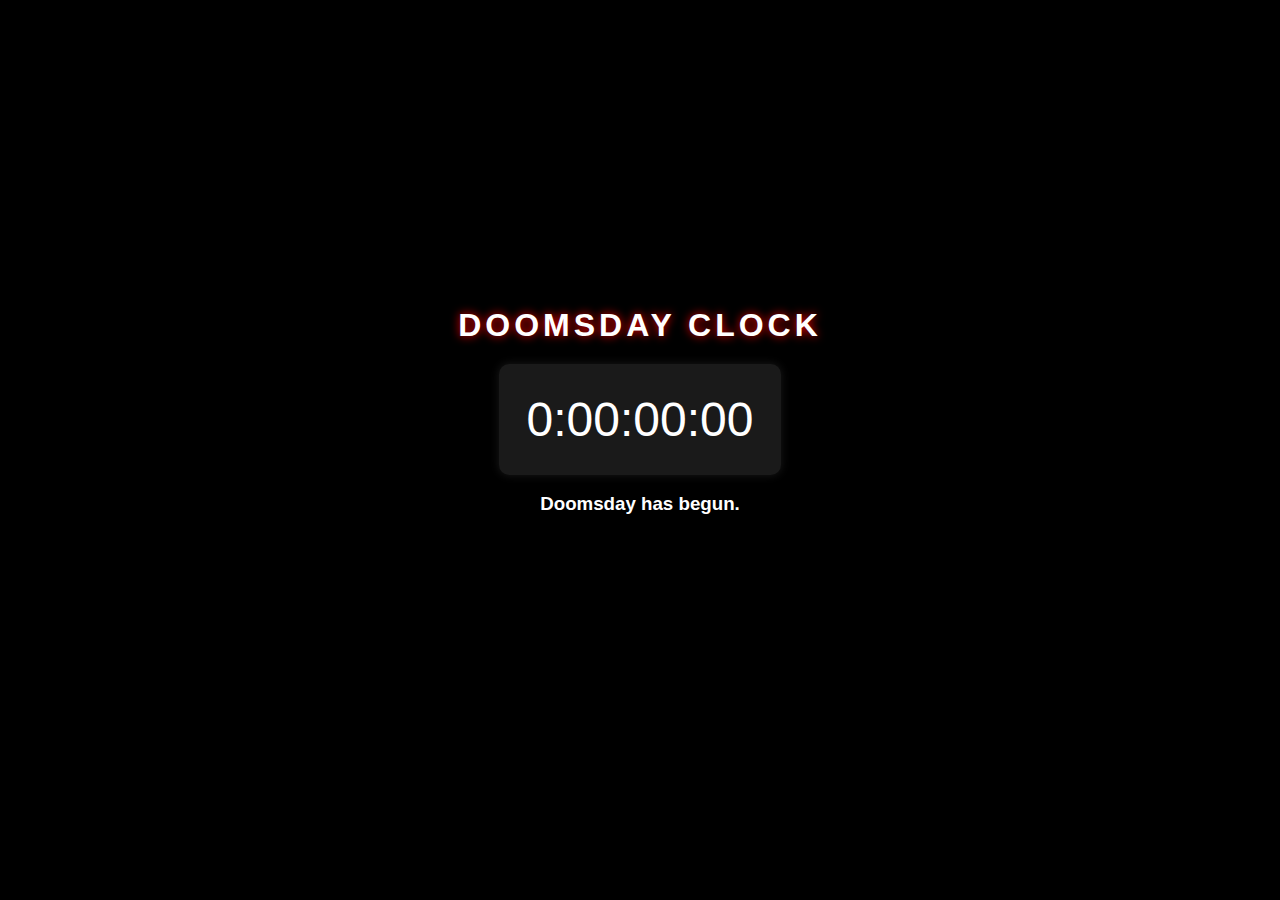
<file: index.html>
<!DOCTYPE html>
<html lang="en">
<head>
    <meta charset="UTF-8">
    <meta name="viewport" content="width=device-width, initial-scale=1.0">
    <meta name="keywords" content="Doomsday, Doomsday Clock, Countdown, Geometry Dash, 2.2">
    <link rel="stylesheet" href="styles.css">
    <title>Doomsday Clock</title>
</head>
<body>
    <div class="title">DOOMSDAY CLOCK</div>
    <div class="countdown-container">
        <div class="countdown" id="countdown">00:00:00:00</div>
    </div>
	<h3 class="footerthingidk"> N/A <h3>
    <script src="script.js"></script>

	<br>
	
	<!--<div class="lilthingatthebottom"> This clock displays the time until August 13th, 2023, at 12:00 AM. Formatted as days:hours:minutes:seconds. </div>
	-->
</body>
</html>
</file>
<file: styles.css>
body {
    margin: 0;
    display: flex;
    flex-direction: column;
    justify-content: center;
    align-items: center;
    height: 100vh;
    background-color: #000000; /* Black background */
    font-family: Arial, sans-serif;
    color: #ffffff; /* White text color */
}

.title {
    font-size: 2rem;
    font-weight: bold;
    text-transform: uppercase;
    letter-spacing: 4px;
    text-shadow: 0 0 10px #ff0000; /* Red shadow */
    margin-bottom: 20px;
}

.h3 {
    font-size: 1rem;
    letter-spacing: 2px;
    text-shadow: 0 0 5px #ff0000; /* Red shadow */
}

.lilthingatthebottom {
    font-style: italic;
    flex-grow: 1;
    display: flex;
    justify-content: center;
    align-items: flex-end;
    padding: 20px;
   font-size: 0.7rem;
}

.countdown-container {
    display: flex;
    flex-direction: column;
    justify-content: center;
    align-items: center;
    background-color: rgba(255, 255, 255, 0.1); /* Transparent white background */
    padding: 20px;
    border-radius: 10px;
    box-shadow: 0 0 10px rgba(255, 255, 255, 0.1);
}

.countdown {
    font-size: 3rem; /* Larger text size */
    margin: 0.5rem;
}
</file>
